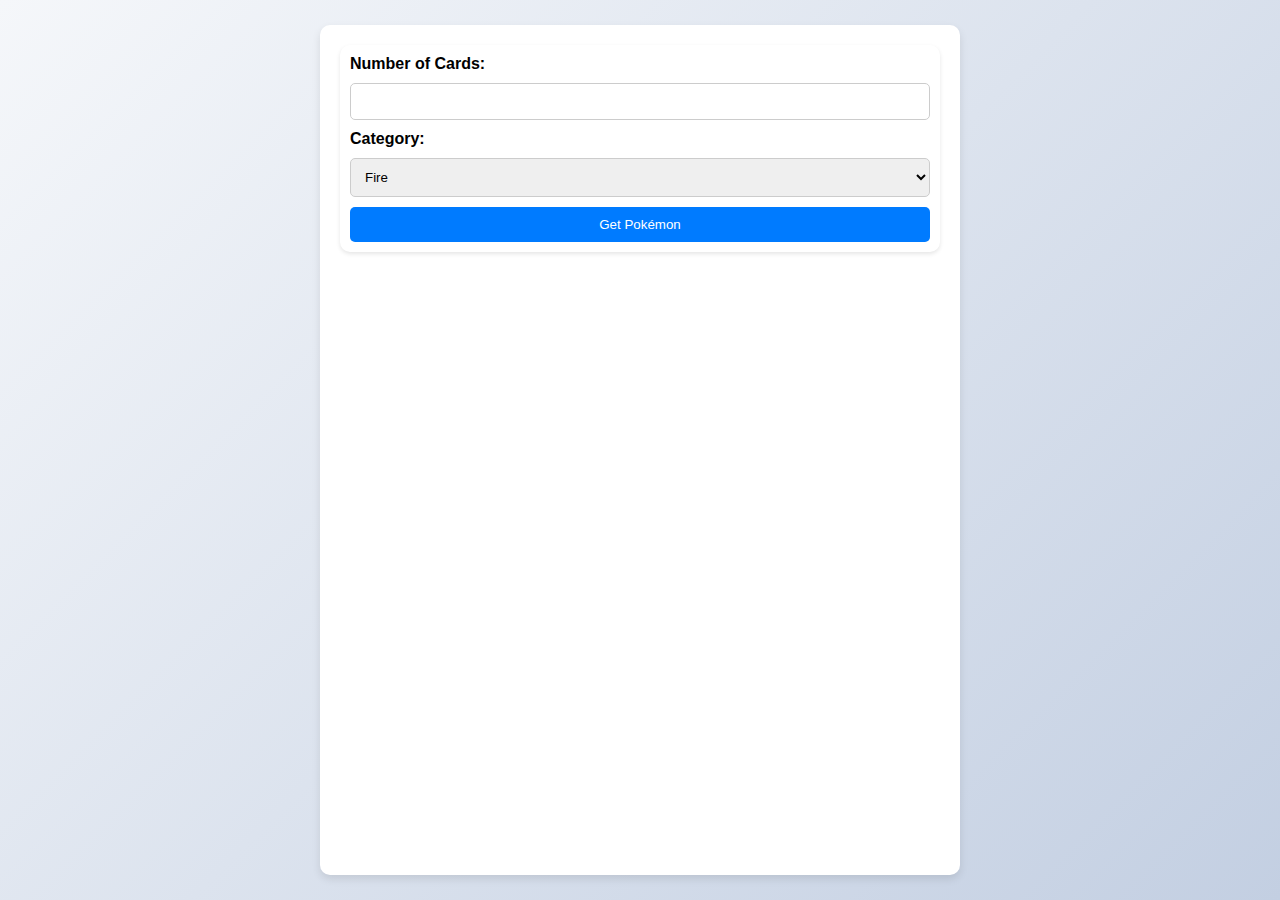
<file: PokémonCard/index.html>
<!DOCTYPE html>
<html lang="en">
<head>
    <meta charset="UTF-8">
    <meta name="viewport" content="width=device-width, initial-scale=1.0">
    <title>Pokémon Cards</title>
    <link rel="stylesheet" href="style.css">
</head>
<body>
    <div class="container">
        <form id="pokemon-form">
            <label for="num-cards">Number of Cards:</label>
            <input type="number" id="num-cards" name="num-cards" min="1" required>
            
            <label for="category">Category:</label>
            <select id="category" name="category">
                <option value="fire">Fire</option>
                <option value="water">Water</option>
                <option value="grass">Grass</option>
                
            </select>
            
            <button type="submit">Get Pokémon</button>
        </form>
        
        <div id="pokemon-cards" class="cards-container"></div>
    </div>
    
    <script src="index.js"></script>
</body>
</html>
</file>
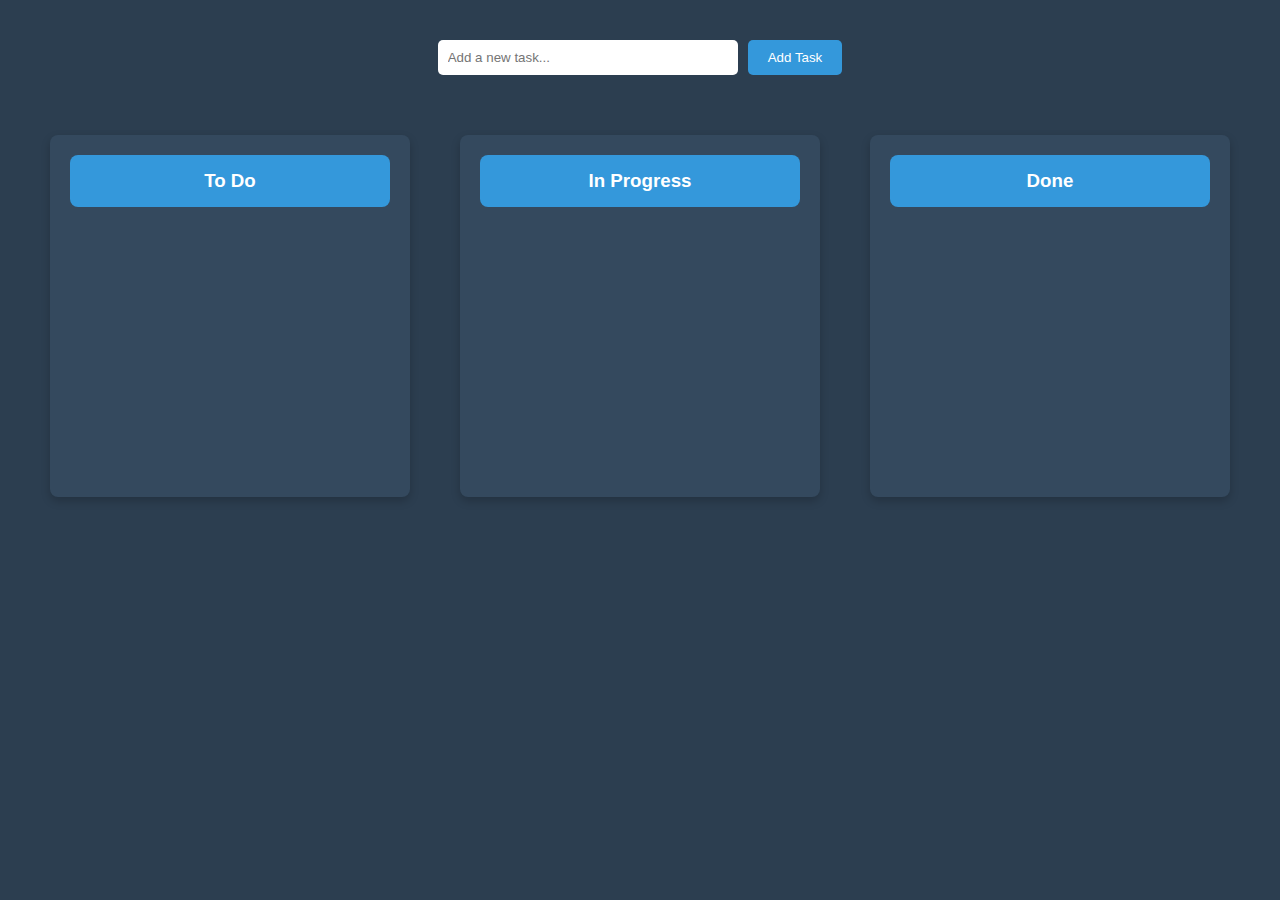
<file: taskify/index.html>
<!DOCTYPE html>
<html lang="en">
<head>
    <meta charset="UTF-8">
    <meta name="viewport" content="width=device-width, initial-scale=1.0">
    <title>Modern Task Manager</title>
    <link rel="stylesheet" href="styles.css">
</head>
<body>
    <div class="container">
        
        <div class="add-task-container">
            <input type="text" id="task-input" placeholder="Add a new task..." />
            <button id="add-task-btn">Add Task</button>
        </div>

        <div class="category" id="todo">
            <h3>To Do</h3>
            <div class="task-list"></div>
        </div>
        
        <div class="category" id="in-progress">
            <h3>In Progress</h3>
            <div class="task-list"></div>
        </div>

        <div class="category" id="done">
            <h3>Done</h3>
            <div class="task-list"></div>
        </div>
    </div>

    <script src="script.js"></script>
</body>
</html>
</file>
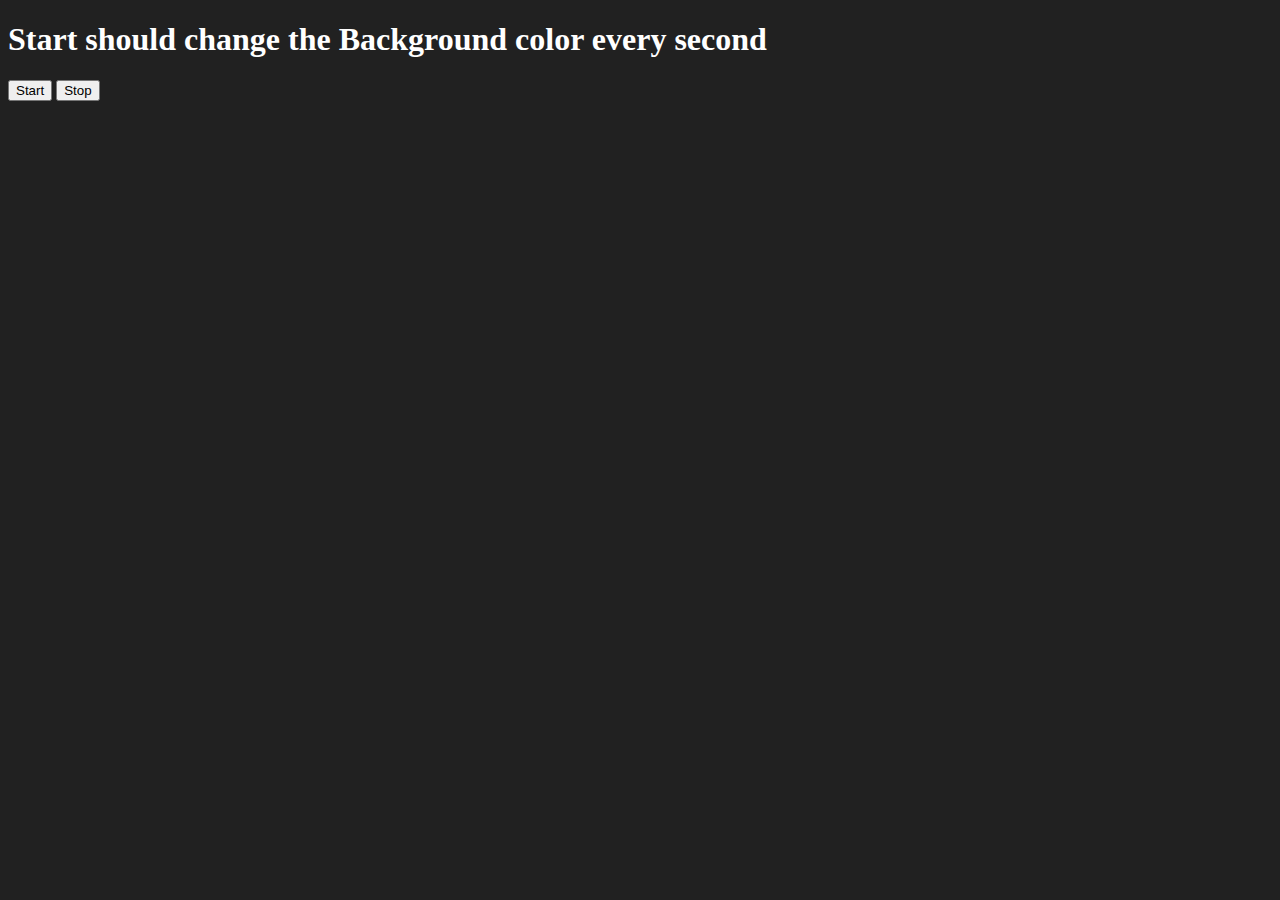
<file: unlimitedColor/index.html>
<!DOCTYPE html>
<html lang="en">
  <head>
    <meta charset="UTF-8" />
    <meta name="viewport" content="width=device-width, initial-scale=1.0" />
    <meta http-equiv="X-UA-Compatible" content="ie=edge" />
    <title>Number Guessing Game</title>
    <!-- <link rel="stylesheet" href="style.css" />
    <link rel="stylesheet" href="../styles.css" /> -->
  </head>
  <body style="background-color: #212121; color: #fff">
    

    <h1>Start should change the Background color every second</h1>
    <button id="start">Start</button>
    <button id="stop">Stop</button>
    <script src="index.js"></script>
  </body>
</html>
</file>
<file: PokémonCard/style.css>
body {
    font-family: 'Arial', sans-serif;
    background: linear-gradient(135deg, #f5f7fa, #c3cfe2);
    margin: 0;
    padding: 0;
    height: 100vh;
    overflow: hidden;
    display: flex;
    justify-content: center;
    align-items: center;
}

.container {
    background: white;
    padding: 20px;
    border-radius: 10px;
    box-shadow: 0 4px 8px rgba(0, 0, 0, 0.1);
    max-width: 600px;
    width: 100%;
    height: 90vh;
    overflow-y: auto;
    display: flex;
    flex-direction: column;
}

form {
    display: flex;
    flex-direction: column;
    gap: 10px;
    margin-bottom: 20px;
    position: sticky;
    top: 0;
    background: white;
    padding: 10px;
    border-radius: 10px;
    box-shadow: 0 2px 4px rgba(0, 0, 0, 0.1);
}

form label {
    font-weight: bold;
}

form input, form select, form button {
    padding: 10px;
    border: 1px solid #ccc;
    border-radius: 5px;
}

form button {
    background: #007bff;
    color: white;
    border: none;
    cursor: pointer;
    transition: background 0.3s;
}

form button:hover {
    background: #0056b3;
}

.cards-container {
    display: flex;
    flex-wrap: wrap;
    gap: 20px;
    justify-content: center;
    overflow-y: auto;
}

.pokemon-card {
    background: white;
    border-radius: 10px;
    box-shadow: 0 4px 8px rgba(0, 0, 0, 0.1);
    padding: 20px;
    text-align: center;
    width: 150px;
    transition: transform 0.3s;
}

.pokemon-card:hover {
    transform: translateY(-10px);
}

.pokemon-card img {
    width: 100px;
    height: 100px;
    object-fit: cover;
}
</file>
<file: taskify/styles.css>
* {
    margin: 0;
    padding: 0;
    box-sizing: border-box;
}

body {
    font-family: 'Poppins', sans-serif;
    background-color: #2c3e50;
    color: #ecf0f1;
}

.container {
    display: flex;
    justify-content: space-around;
    padding: 40px;
    gap: 30px;
    flex-wrap: wrap;
}

.add-task-container {
    width: 100%;
    display: flex;
    justify-content: center;
    margin-bottom: 30px;
}

#task-input {
    width: 300px;
    padding: 10px;
    border: none;
    border-radius: 5px;
    margin-right: 10px;
}

#add-task-btn {
    padding: 10px 20px;
    background-color: #3498db;
    color: white;
    border: none;
    border-radius: 5px;
    cursor: pointer;
    transition: background-color 0.3s ease;
}

#add-task-btn:hover {
    background-color: #2980b9;
}

.category {
    width: 30%;
    min-height: 350px;
    background-color: #34495e;
    padding: 20px;
    border-radius: 8px;
    box-shadow: 0 4px 10px rgba(0, 0, 0, 0.2);
    position: relative;
}

.category h3 {
    text-align: center;
    margin-bottom: 20px;
    background-color: #3498db;
    color: white;
    padding: 15px;
    border-radius: 8px;
}

.task {
    padding: 15px;
    margin-bottom: 15px;
    background-color: #1abc9c;
    border-radius: 8px;
    cursor: grab;
    display: flex;
    justify-content: space-between;
    align-items: center;
    flex-wrap: wrap; 
    overflow: hidden; 
    word-wrap: break-word; 
    word-break: break-all; 
}



.task span {
    flex: 1; 
    word-wrap: break-word; 
    word-break: break-all; 
    margin-right: 10px; 
}

.task .doneButton, .task .delete-btn {
    background-color: #797474;
    color: rgb(40, 27, 27);
    border: none;
    border-radius: 5px;
    padding: 5px 10px;
    cursor: pointer;
    flex-shrink: 0;
    margin-left: 5px; 
}

.task .delete-btn {
    background-color: #ce884b; 
}

.task:hover {
    background-color: #16a085;
}

.task.dragging {
    opacity: 0.5;
}

.category .task-list {
    min-height: 250px;
}

.category.hovered {
    background-color: #3b556f;
    border: 2px dashed #3498db;
}
</file>
